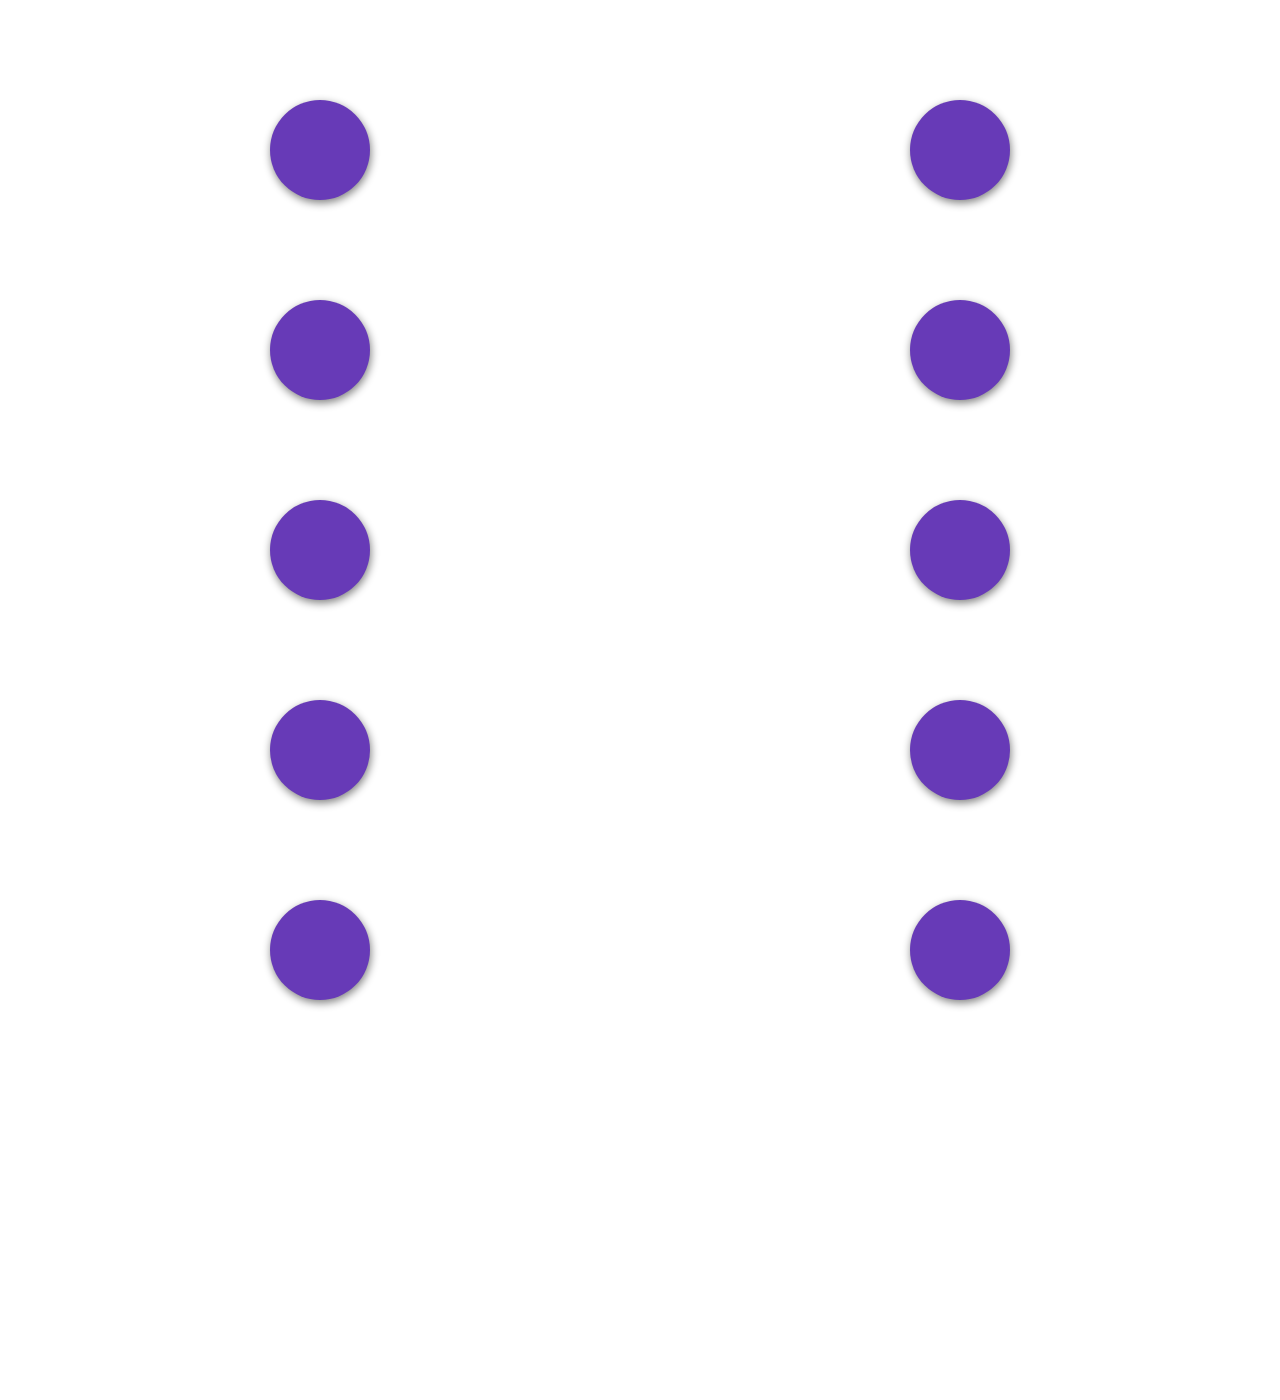
<file: amostra.html>
<!DOCTYPE html>
<html lang="en">
<head>
    <meta charset="UTF-8">
    <meta name="viewport" content="width=device-width, initial-scale=1.0">
    <meta http-equiv="X-UA-Compatible" content="ie=edge">
    <title>Menu</title>
    <link rel="stylesheet" href="amostra.css">
    <link rel="stylesheet" href="animate.css">
</head>
<body>
        <div class="circle-container">
                <div class="circle animated rollIn wow"> </div>
                <div class="circle animated rollIn wow"> </div>
                <div class="circle animated rollIn wow"> </div>
                <div class="circle animated rollIn wow"> </div>
                <div class="circle animated rollIn wow"> </div>
                <div class="circle animated rollIn wow"> </div>
                <div class="circle animated rollIn wow"> </div>
        </div>
        <div class="circle-container">
                <div class="circle animated rollOut wow"> </div>
                <div class="circle animated rollOut wow"> </div>
                <div class="circle animated rollOut wow"> </div>
                <div class="circle animated rollOut wow"> </div>
                <div class="circle animated rollOut wow"> </div>
                <div class="circle animated rollOut wow"> </div>
                <div class="circle animated rollOut wow"> </div>
        </div>
</body>
<script src="wow.js"></script>
<script>
    new WOW().init();
</script>
</html>
</file>
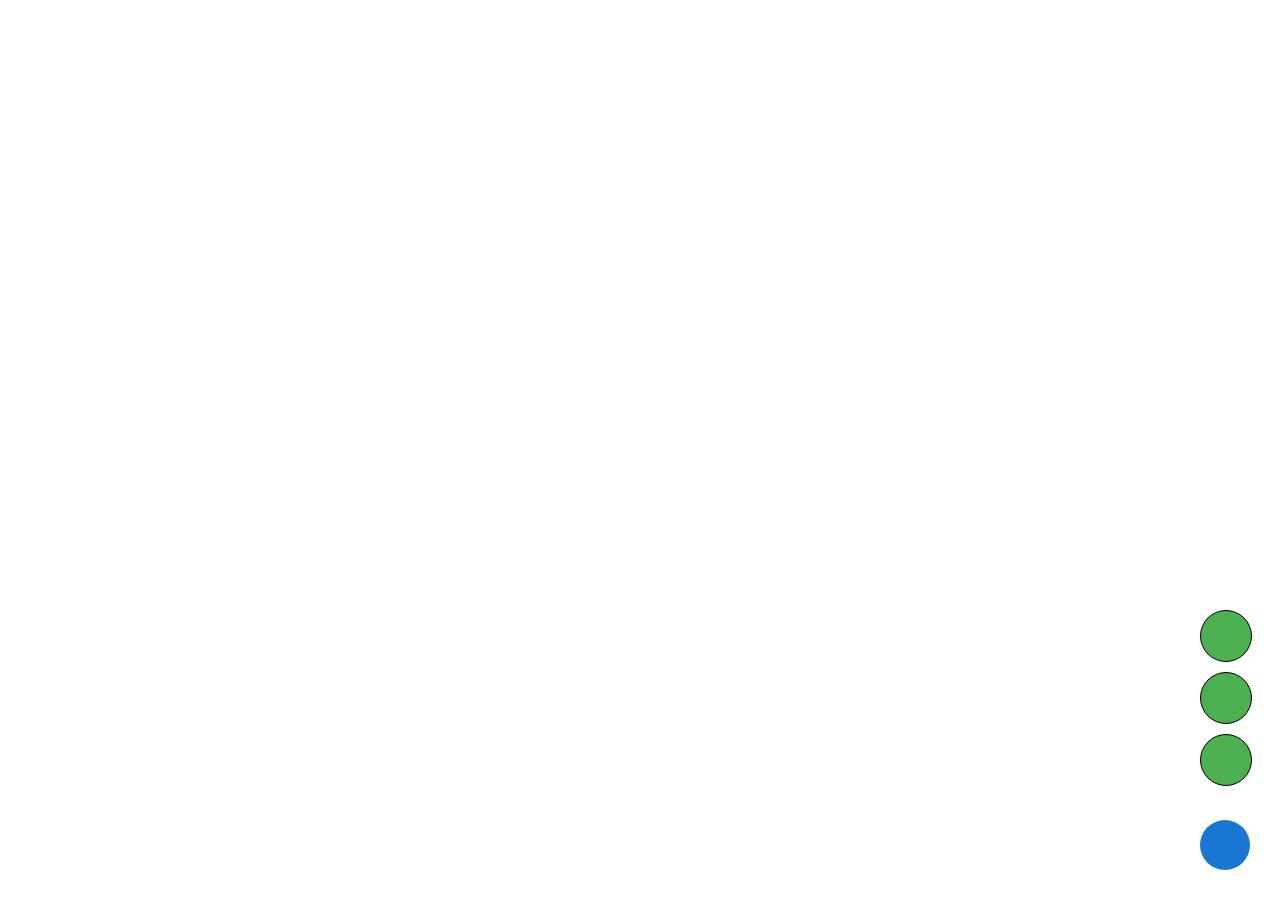
<file: novo.html>
<!DOCTYPE html>
<html lang="en">
<head>
    <meta charset="UTF-8">
    <meta name="viewport" content="width=device-width, initial-scale=1.0">
    <meta http-equiv="X-UA-Compatible" content="ie=edge">
    <title>Menu</title>
    <link rel="stylesheet" href="novo.css">
</head>
<body>
    <div class="hamb animated bounce">
            <div class="hamb-menu">
                <div class="item"></div>
                <div class="item"></div>
                <div class="item"></div>
            </div>
    </div>
</body>
</html>
</file>
<file: amostra.css>
*{
    padding: 0;
    margin: 0;
}

body{
    display: flex;
    width: 100%;
}

.circle-container{
    display: flex;
    flex-direction: column;
    width: 50%;
    align-items: center
}

.circle{
    background-color: #673AB7;
    border-radius: 100%;
    margin-top: 100px;
    width: 100px;
    height: 100px;
    box-shadow: 1px 3px 9px grey;
}
</file>
<file: novo.css>
*{
    padding: 0;
    margin: 0;
}

body{
    height: 100vh;
    width: 100%;
}


.hamb{
    background-color: #1976D2;
    position: fixed;
    bottom: 30px;
    right: 30px;
    width: 50px;
    height: 50px;
    border-radius: 100%;
}


.hamb-menu{
    display: flex;
    flex-direction: column;
    width: 50px;
    height: 270px;
    position: fixed;
    bottom: 30px;
    border-radius: 0%;
    transform: rotateY(0deg);
    transition: all 0.45s linear;
    animation: roda 0.9s infinite ;
}

.hamb:hover > .hamb-menu{
    transform: rotateY(0deg);
}

.item{
    background-color: #4CAF50;
    margin-top: 10px;
    border-radius: 100%;
    width: 50px;
    height: 50px;
    border: 1px solid black;
}

@keyframes roda{
    0%{
        transform: rotateY(0deg)
    }
    50%{
        transform: rotateY(180deg)
    }
    100%{
        transform: rotateY(360deg)
    }
}
</file>
